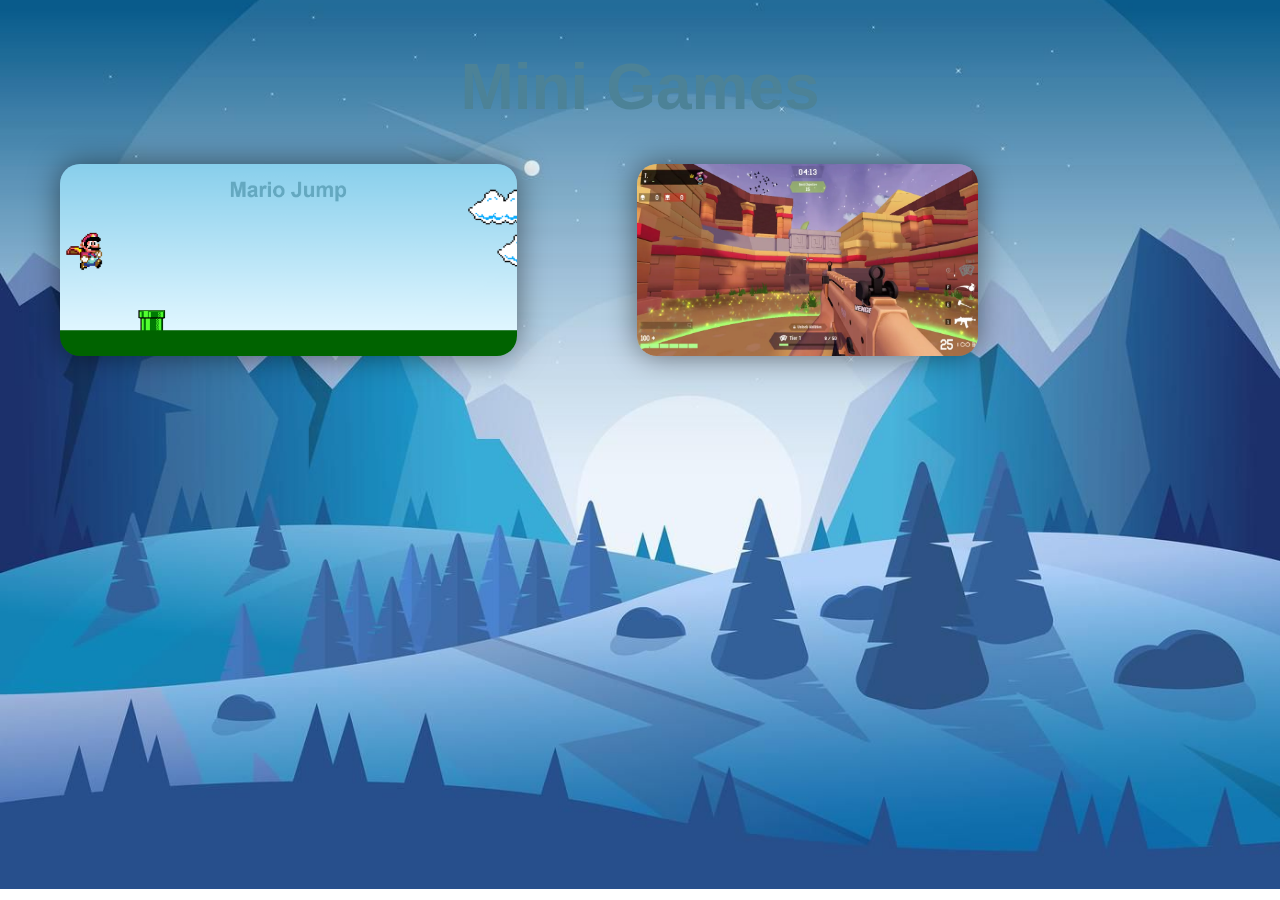
<file: index.html>
<!DOCTYPE html>
<html lang="pt-BR">

<head>
    <meta charset="UTF-8">
    <meta name="viewport" content="width=device-width, initial-scale=1.0">
    <link rel="stylesheet" href="style.css">
    <title>Mini Games</title>
</head>

<body>
    <div class="container">
        <h1>Mini Games</h1>
        <div class="content">
            <a href="./game1/index.html">
                <figure class="card">
                    <img src="./images/game1.png" alt="teste img" />
                    <figcaption>
                        <p>Mario Jump</p>
                    </figcaption>
                </figure>
            </a>
            <a href="https://venge.io/">
                <figure class="card">
                    <img src="./images/vengeio.webp" alt="teste img 2">
                    <figcaption>
                        <p>Venge.io</p>
                    </figcaption>
                </figure>
            </a>
        </div>
    </div>
</body>

</html>
</file>
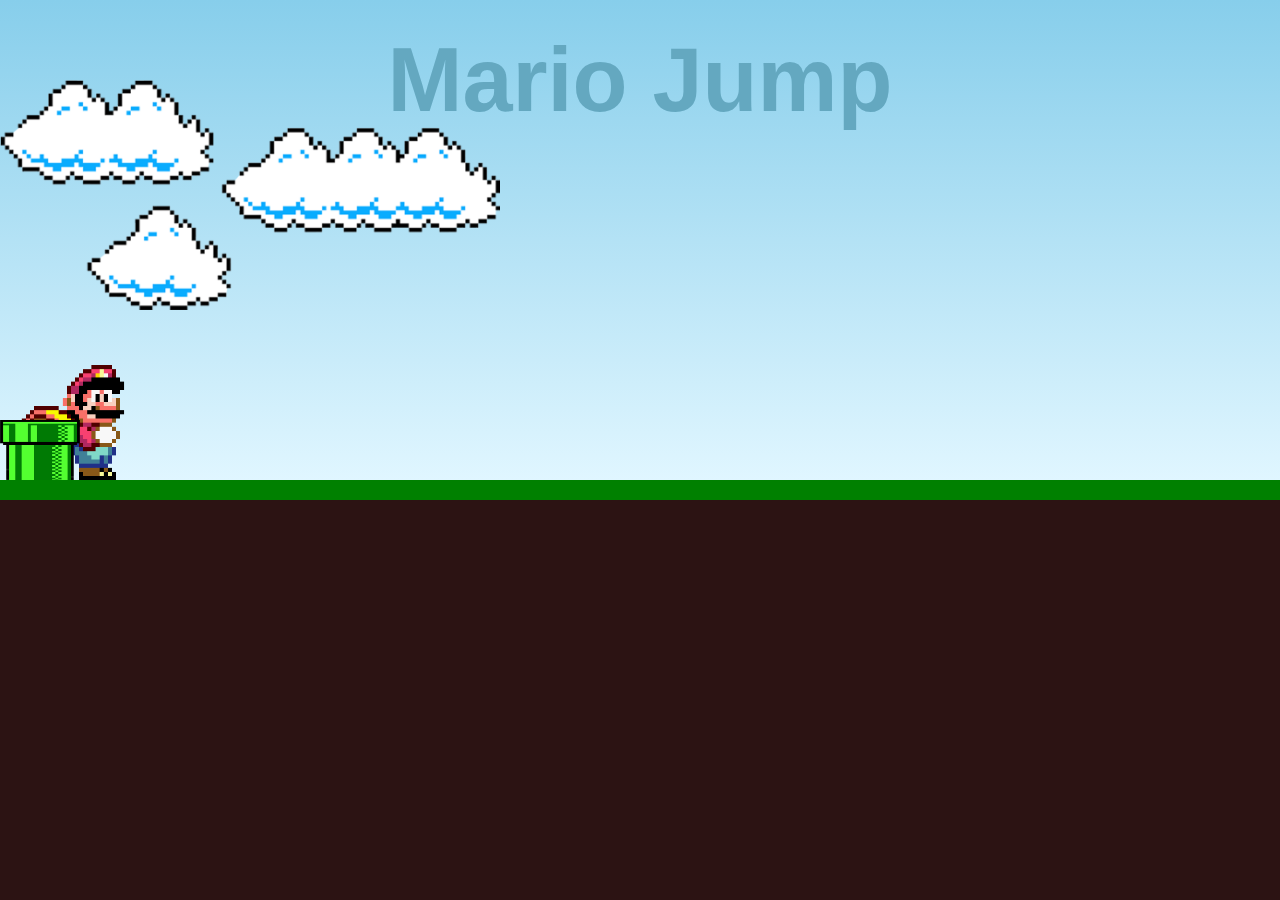
<file: game1/index.html>
<!DOCTYPE html>
<html lang="pt-BR">
<head>
    <meta charset="UTF-8">
    <meta name="viewport" content="width=device-width, initial-scale=1.0">
    <link rel="stylesheet" href="./styles/style.css">
    <title>Mario Jump</title>
</head>
<body>
    <div class="game-board">
        <div class="container">
            <h1 class="title">Mario Jump</h1>
        </div>
        <img src="./images/clouds.png" class="clouds">
        <img src="./images/mario.gif" class="mario">
        <img src="./images/pipe.png" class="pipe">

    </div>
    <script src="./script/script.js"></script>
</body>
</html>
</file>
<file: style.css>
* {
    margin: 0;
    padding: 0;
    box-sizing: border-box;
    font-family: sans-serif;
}

body {
    background-image: url("./images/bg.jpeg");
    background-repeat: no-repeat;
    background-position: center center;
    background-size: cover;
    height: 92vh;
}

.container {
    display: flex;
    align-items: center;
    justify-content: center;
    margin-top: 50px;
    flex-direction: column;
}

.container h1 {
    color: rgb(76, 130, 151);
    font-size: 4rem;
}

.content {
  display: flex;
  width: 100%;
}

.card {
  flex: 0 0 calc(33.33% - 120px);
  height: 12rem;
  position: relative;
  overflow: hidden;
  cursor: pointer;
  margin: 0 60px;
  margin-bottom: 40px;
  border-radius: 20px;
  box-shadow: 0 0 30px rgba(0, 0, 0, .5);
  margin-top: 40px;
}

.title {
    margin-bottom: 20px;
}

.card p {
  text-align: center;
  font-weight: bold;
  position: absolute;
  bottom: -8px;
  left: 0;
  width: 100%;
  padding: 10px;
  background-color: rgba(0, 0, 0, 0.8);
  color: #fff;
  margin: 0;
  transform: translateY(100%);
  transition: transform 0.4s;
}

.card:hover p {
  transform: translateY(0);
}

.card img {
  width: 100%;
  height: 100%;
  object-fit: cover;
  transition: transform 0.4s;
}

.card:hover img {
  transform: scale(1.1);
}

@media (max-width: 576px){
    .content {
        flex-direction: column;
    }
}
</file>
<file: game1/styles/style.css>
* {
    margin: 0;
    padding: 0;
    box-sizing: border-box;
    font-family: sans-serif;
}

body {
    background-color: rgb(44, 19, 19);
}

.game-board {
    width: 100%;
    height: 500px;
    margin: 0 auto;
    position: relative;
    overflow: hidden;
    background: linear-gradient(#87ceeb, #e0f6ff);
    border-bottom: 20px solid green;
}

.container {
    position: relative;
    display: flex;
    justify-content: center;
    align-items: center;
    margin-top: 80px;
}

.title {
    position: absolute;
    font-size: 10vh;
    color: rgb(100, 168, 192);
}

img {
    position: absolute;
}

.clouds {
    width: 500px;
    animation: clouds-animation 15s infinite linear;
}

.mario {
    width: 150px;
    bottom: 0;
}

.jump {
    animation: jump-mario 500ms ease-out;
}

.pipe {
    width: 80px;
    height: 60px;
    bottom: 0;
    animation: pipe-animation 1.5s infinite linear;
}

@keyframes clouds-animation{
    from {
        right: -500px;
    }
    to {
        right: 100%;
    }
}

@keyframes jump-mario {
    0% {
        bottom: 0;
    }
    40% {
        bottom: 180px;
    }
    50% {
        bottom: 180px;
    }
    60% {
        bottom: 180px;
    }
    100% {
        bottom: 0;
    }
}

@keyframes pipe-animation {
    from {
        right: -80px;
    }
    to {
        right: 100%;
    }
}
</file>
